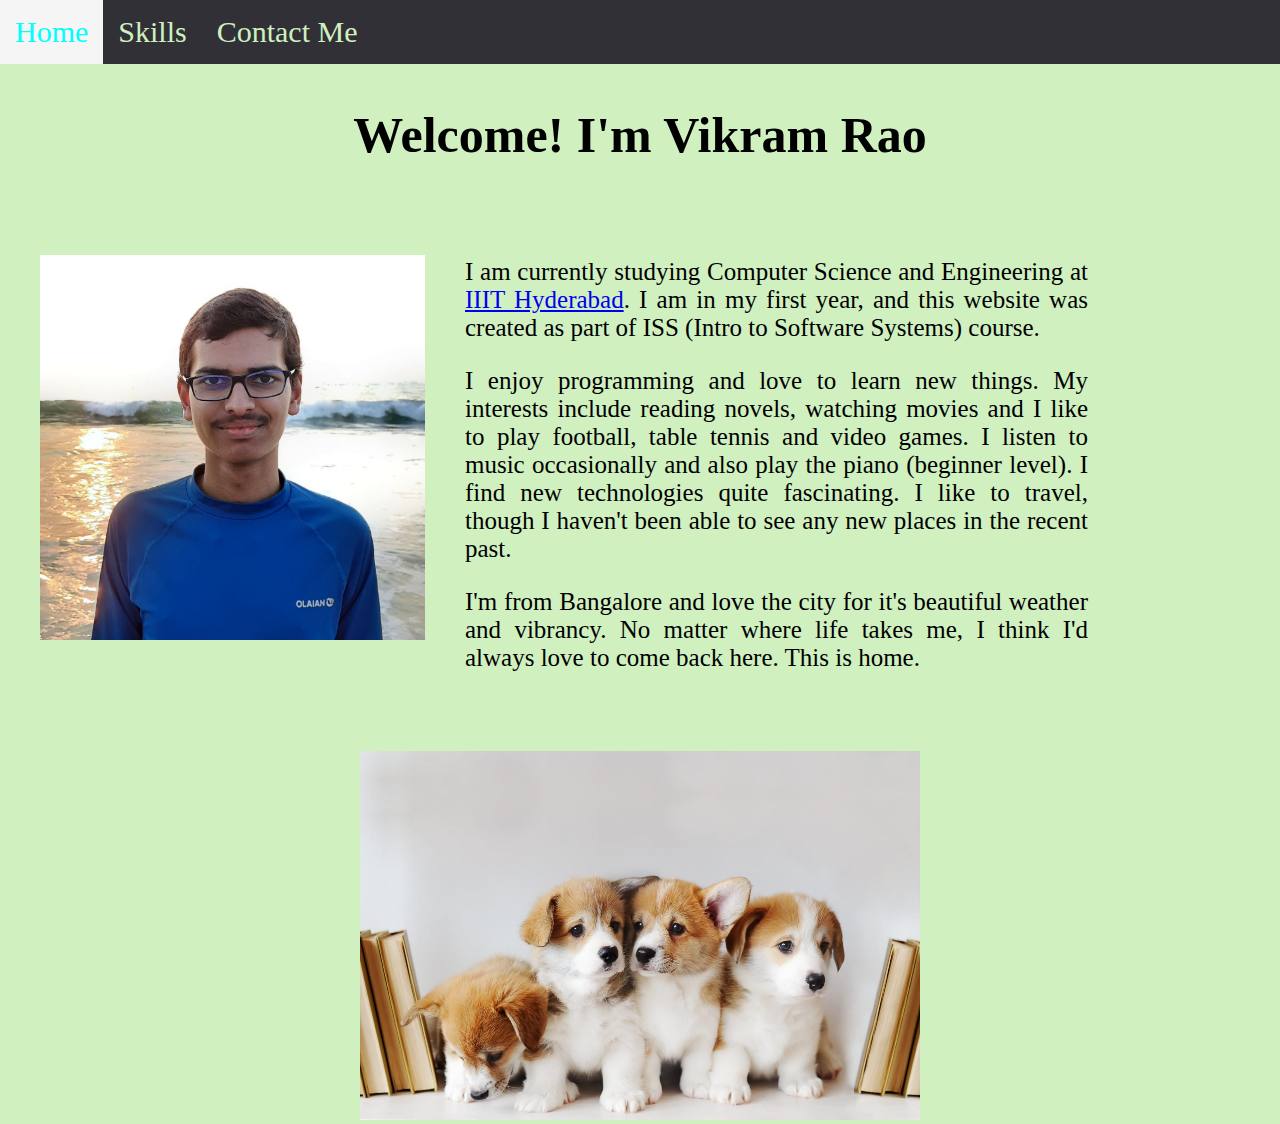
<file: html/index.html>
<!DOCTYPE html>
<html lang="en">
    <head>
        <meta charset="utf-8">
        <meta name="viewport" content="width=device-width, initial-scale=1">
        <title>Vikram Rao</title>
        <link rel="stylesheet" href="https://cdnjs.cloudflare.com/ajax/libs/font-awesome/4.7.0/css/font-awesome.min.css">
        <link rel="stylesheet" type="text/css" href="../css/styles.css">
    </head>
    <body>
        <header>
            <div class="nav" id="navbar">
                    <a href="#" class="active" style="color: aqua">Home</a>
                    <a href="skills.html">Skills</a>
                    <a href="contact.html">Contact Me</a>
                    <a href="javascript:void(0);" class="menu" onclick="responsive()"><i class="fa fa-bars"></i></a>
            </div>
        </header>
        <br>
        <br>
        <br>
        <br>
        <center><h1>Welcome! I'm Vikram Rao</h1></center>
        <br>
        <center><img src="../img/profile_pic3.jpeg" id="profile_pic"></center>
        <br>
        <div id="content">
            <p>
                I am currently studying Computer Science and Engineering at 
                <a href="https://www.iiit.ac.in">IIIT Hyderabad</a>.
                I am in my first year, and this website was created as part of ISS (Intro to 
                Software Systems) course. 
            </p>
            <p>
                I enjoy programming and love to learn new things. My interests include reading novels,
                watching movies and I like to play football, table tennis and video games. I listen to 
                music occasionally and also play the piano (beginner level). I find new technologies
                quite fascinating. I like to travel, though I haven't been able to see any new places 
                in the recent past. 
            </p>
            <p>
                I'm from Bangalore and love the city for it's beautiful weather and vibrancy. No matter where 
                life takes me, I think I'd always love to come back here. This is home.
            </p>
        </div>
        <br>
        <br>
        <br>
        <center><img src="../img/puppies.jpg" id="puppies"></center>
    </body>
</html>
</file>
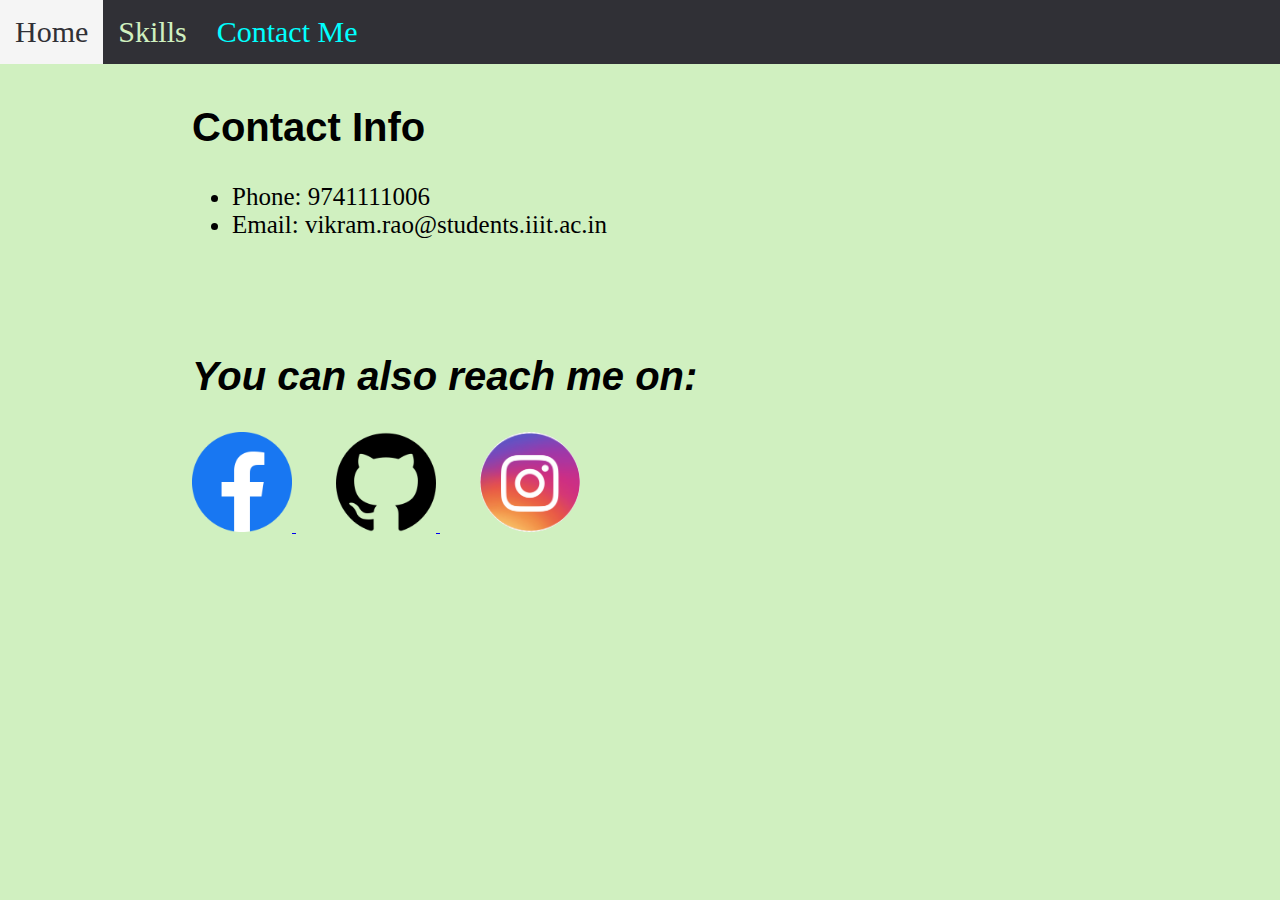
<file: html/contact.html>
<!DOCTYPE html>
<html>
    <head>
        <meta charset="utf-8">
        <meta name="viewport" content="width=device-width, initial-scale=1">
        <title>Vikram Rao</title>
        <link rel="stylesheet" type="text/css" href="../css/styles.css">
    </head>
    <body>
        <header>
            <div class="nav" id="navbar">
                <a href="index.html">Home</a>
                <a href="skills.html">Skills</a>
                <a href="#" class="active" style="color: aqua">Contact Me</a>
            </div>
        </header>
        <br>
        <br>
        <br>
        <br>
        <div id="content">
            <h2>Contact Info</h2>
            <ul>
                <li>Phone: 9741111006</li>
                <li>Email: vikram.rao@students.iiit.ac.in</li>
            </ul>
            <br>
            <br>
        </div>
        <div id="logos">
            <h2><em>You can also reach me on:</em></h2>
            <p>
                <a href="https://www.facebook.com/profile.php?id=100054807023800" target="_blank">
                    <img src="../img/facebook-logo.png" alt="facebook logo" class="logo">
                </a> &nbsp; &nbsp; &nbsp; &nbsp; &nbsp;
                <a href="https://github.com/viks01" target="_blank">
                    <img src="../img/github_logo.png" alt="github logo" class="logo">
                </a> &nbsp; &nbsp; &nbsp; &nbsp; &nbsp;
                <a href="https://www.instagram.com/vikramrao36/" target="_blank">
                    <img src="../img/instagram-logo.png" alt="instagram logo" class="logo" style="border-radius: 50%;">
                </a>
            </p>
        </div>
    </body>
</html>
</file>
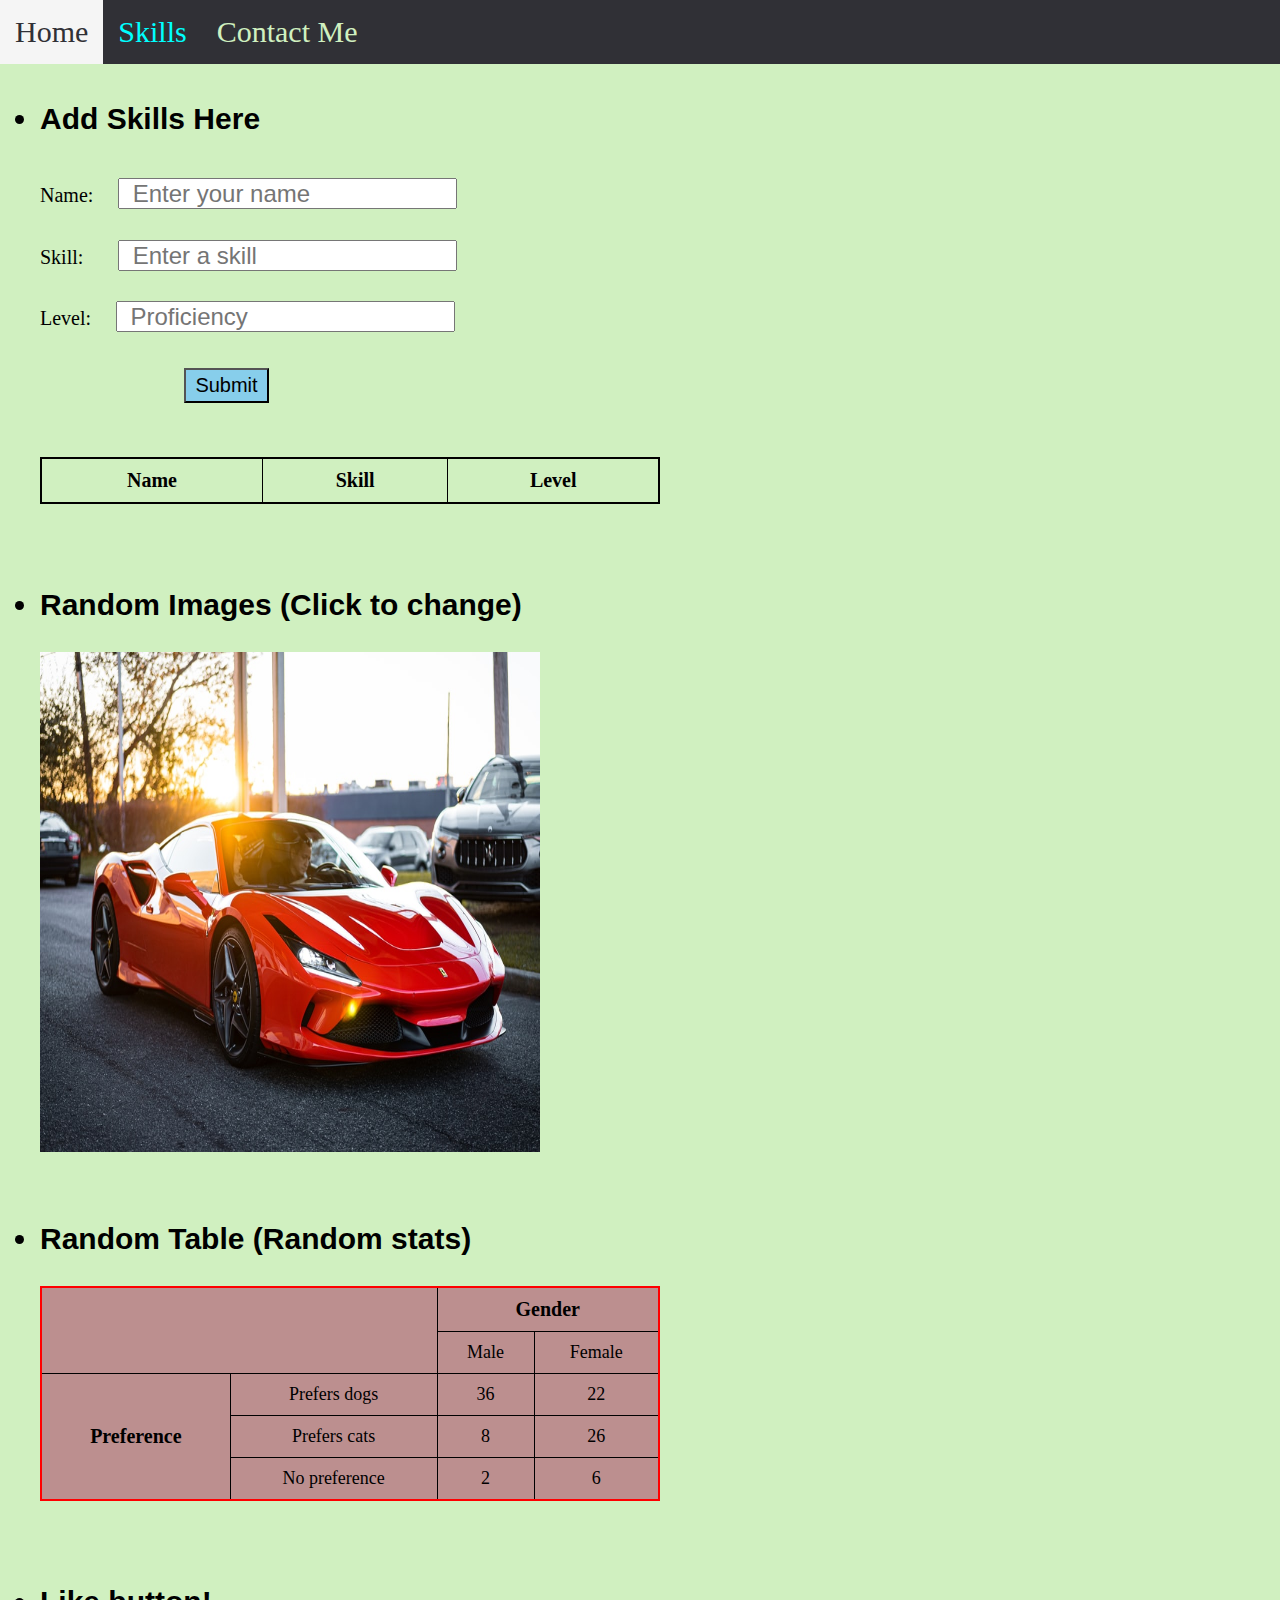
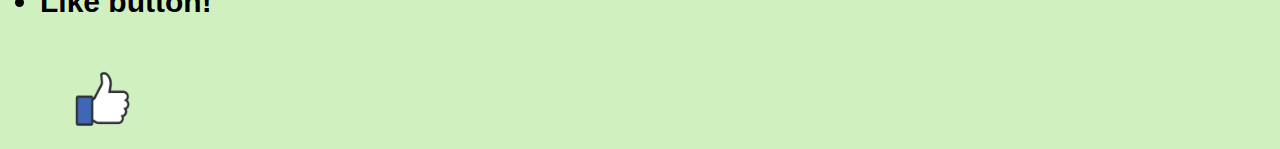
<file: html/skills.html>
<!DOCTYPE html>
<html>
    <head>
        <meta charset="utf-8">
        <meta name="viewport" content="width=device-width, initial-scale=1">
        <title>Vikram Rao</title>
        <link rel="stylesheet" type="text/css" href="../css/styles.css">
        <script src="https://ajax.googleapis.com/ajax/libs/jquery/3.3.1/jquery.min.js"></script>
        <script src="../js/script1.js"></script>
        
    </head>
    <body>
        <header>
            <div class="nav" id="navbar">
                <a href="index.html">Home</a>
                <a href="#" class="active" style="color: aqua">Skills</a>
                <a href="contact.html">Contact Me</a>
            </div>
        </header>
        <br>
        <br>
        <br>
        <br>
        <ul>
            <h3><li>Add Skills Here</li></h3>
            <form id="skillForm" name="skillForm" method="POST" onsubmit="return validateForm()">
                <label id="Name" class="Label">
                    Name: &nbsp; &nbsp;
                    <input type="text" id="name" name="name" placeholder="Enter your name">
                </label>
                <br>
                <br>
                <label id="Skill" class="Label">
                    Skill: &nbsp; &nbsp; &nbsp;
                    <input type="text" id="skill" name="skill" placeholder="Enter a skill">
                </label>
                <br>
                <br>
                <label id="Level" class="Label">
                    Level: &nbsp; &nbsp;
                    <input type="text" id="level" name="level" list="level-list" placeholder="Proficiency">
                    <datalist id="level-list">
                        <option value="Beginner">Beginner</option>
                        <option value="Intermediate">Intermediate</option>
                        <option value="Proficient">Proficient</option>
                    </datalist>
                </label>
                <br>
                <br>
                <br>
                &nbsp; &nbsp; &nbsp; &nbsp; &nbsp; &nbsp; &nbsp; &nbsp; &nbsp; &nbsp; 
                &nbsp; &nbsp; &nbsp; &nbsp; &nbsp; &nbsp; &nbsp; &nbsp;
                <button type="submit" class="add-row">Submit</button>
            </form>
            <br>
            <br>
            <br>
            <table id="skillTable">
                <thead>
                    <tr>
                        <th>Name</th>
                        <th>Skill</th>
                        <th>Level</th>
                    </tr>
                </thead>
                <tbody id="InsertHere"></tbody>
            </table>
            <br>
            <br>
            <br>
            <h3><li>Random Images (Click to change)</li></h3>
            <img src="../img/ferrari.jpeg" id="random" alt="ferrari" onclick="change_image()">
            <br>
            <br>
            <br>
            <h3><li>Random Table (Random stats)</li></h3>
            <table id="pets">
                <tr>
                    <td rowspan="2" colspan="2"></td>
                    <th colspan="2">Gender</th>
                </tr>
                <tr>
                    <td>Male</td>
                    <td>Female</td>
                </tr>
                <tr>
                    <th rowspan="3">Preference</th>
                    <td>Prefers dogs</td>
                    <td>36</td>
                    <td>22</td>
                </tr>
                <tr>
                    <td>Prefers cats</td>
                    <td>8</td>
                    <td>26</td>
                </tr>
                <tr>
                    <td>No preference</td>
                    <td>2</td>
                    <td>6</td>
                </tr>
            </table>
            <br>
            <br>
            <br>
            <h3><li>Like button!</li></h3>
            <img src="../img/like-button.png" id="like" alt="like button" onclick="update_likes()">
            <br>
            <p id="like-info"></p>
        </ul>
    </body>
</html>
</file>
<file: css/styles.css>
body {	
    margin: 0;
	background-color: #d0f0c0;
}

#content {
    /* font-size: medium; */
    float: center;
    text-align: justify;
    padding-left: 15%;
    padding-right: 15%;
    font-size: 25px;
    font-family: Cambria, Cochin, Georgia, Times, 'Times New Roman', serif;
}

#logos {
    font-size: medium;
    float: center;
    padding-left: 15%;
    padding-right: 15%;
}
  
h1 {
    font-size: 50px;
    /* font-family: Arial, Helvetica, sans-serif; */
    font-family: Georgia, 'Times New Roman', Times, serif;
}

h2 {
    font-size: 40px;
    font-family: Impact, Haettenschweiler, 'Arial Narrow Bold', sans-serif;
}

h3 {
    font-size: 30px;
    font-family: Impact, Haettenschweiler, 'Arial Narrow Bold', sans-serif;
}

.nav a:hover {
    background-color: whitesmoke;
    color: #303036;
}

.nav {
    overflow: hidden;
    background-color: #303036;
    position: fixed;
    top: 0;
    width: 100%;
}

.nav a {
    float: left;
	display: block;
	color: #d0f0c0;
	text-align: center;
	padding: 15px 15px;
	text-decoration: none;
	font-size: 30px; 
}

.nav .menu {
    display: none;
}

.logo {
    max-height: 100%;
    height: 100px;
    width: 100px;
}

table {
    border: 2px solid black;
    width: 50%;
    border-collapse: collapse;
}

th {
    border: 1px solid black;
    text-align: center;
    height: fit-content;
    padding: 10px;
    font-size: 20px;
}

td {
    border: 1px solid black;
    text-align: center;
    height: fit-content;
    padding: 10px;
    font-size: large;
}

#random {
    height: 500px;
    width: 500px;
    cursor: pointer;
}

#pets {
    border: 2px solid red;
    background-color: rosybrown;
}

#like {
    height: 100px;
    width: 125px;
    cursor: pointer;
    float: left;
}

#like-info {
    font-size: large;
}

#profile_pic {
    /* width: 433px;
    height: 578px; */
    width: 385px;
    height: 385px;
    float: left;
    padding: 40px;
}

#puppies {
    height: 369px;
    width: 560px;
}

.Label {
    font-size: 20px;
}

input
{
    margin-top: 1%;
    font-size: larger;
    line-height: 25px;
    padding-left: 1%;
    padding-right: 1%;
}

.add-row {
    height: 35px;
    width: 85px;
    font-size: 20px;
    background-color: skyblue;
}
</file>
